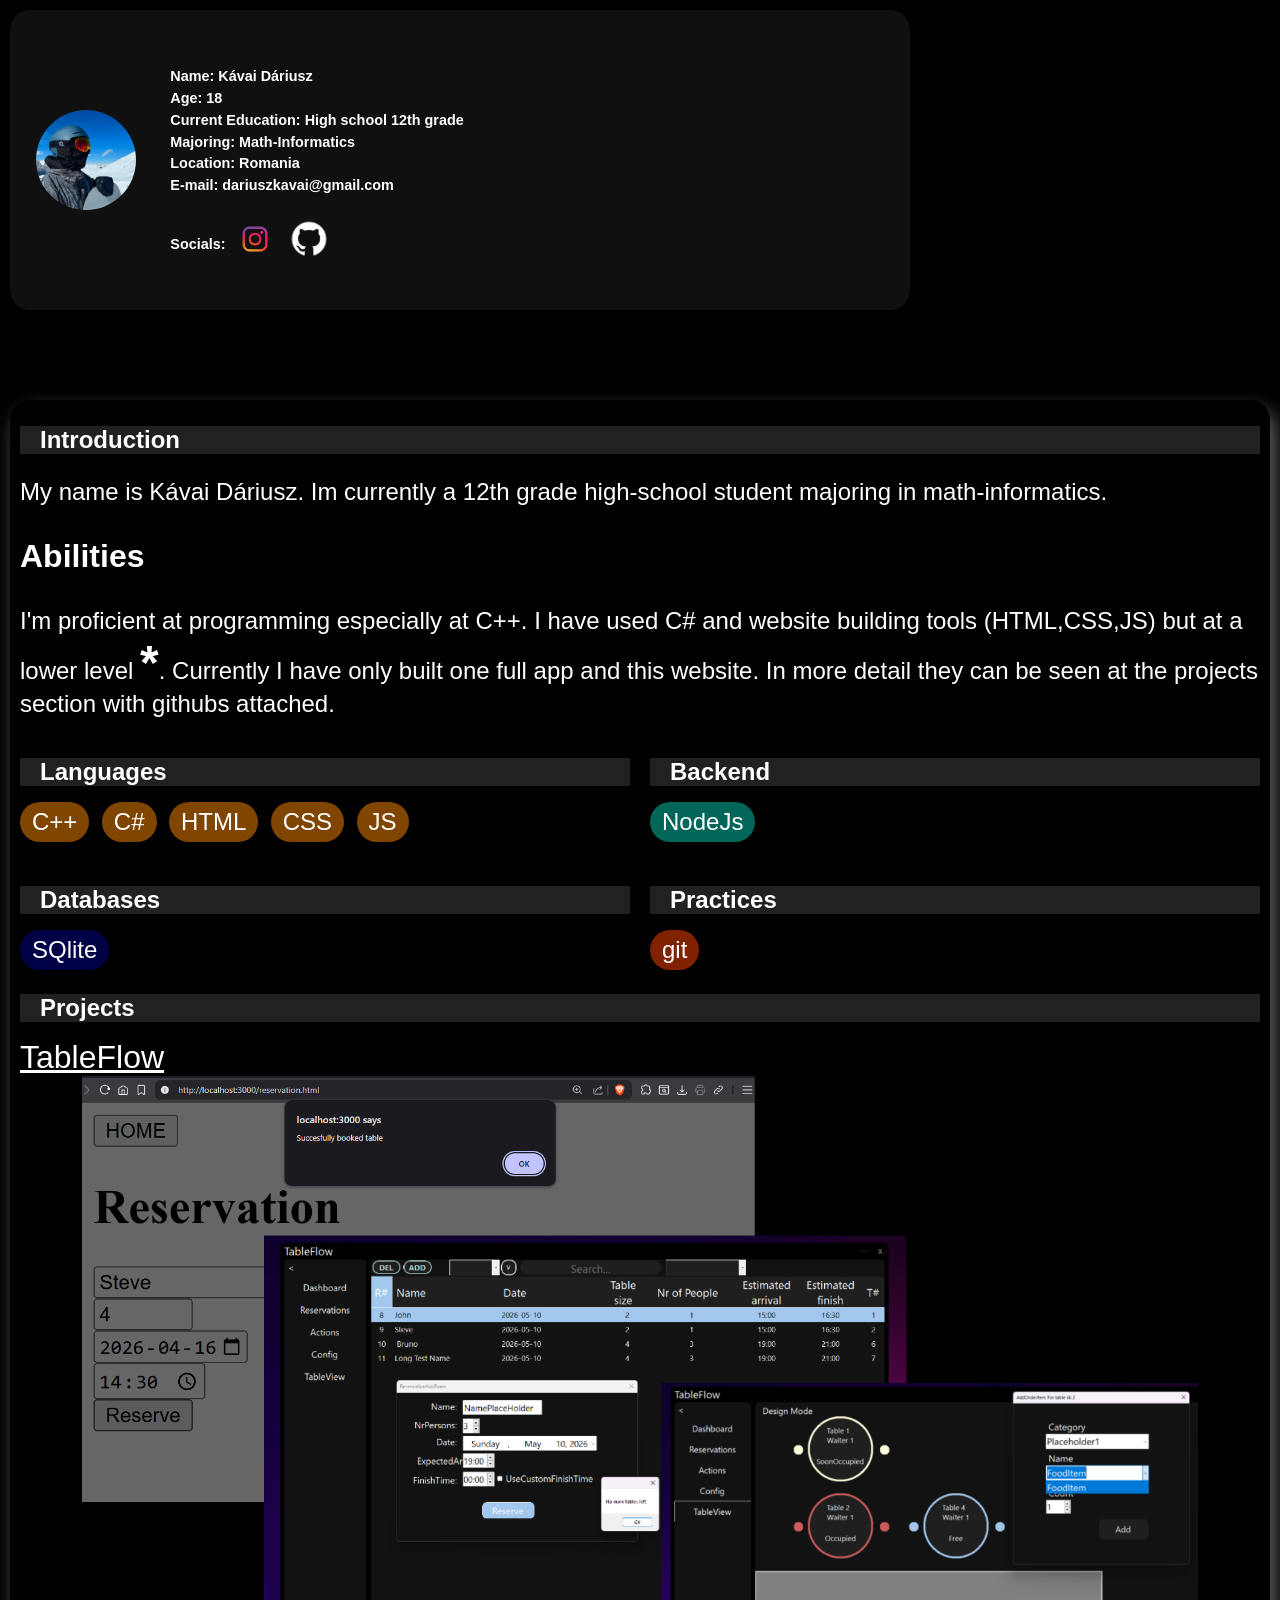
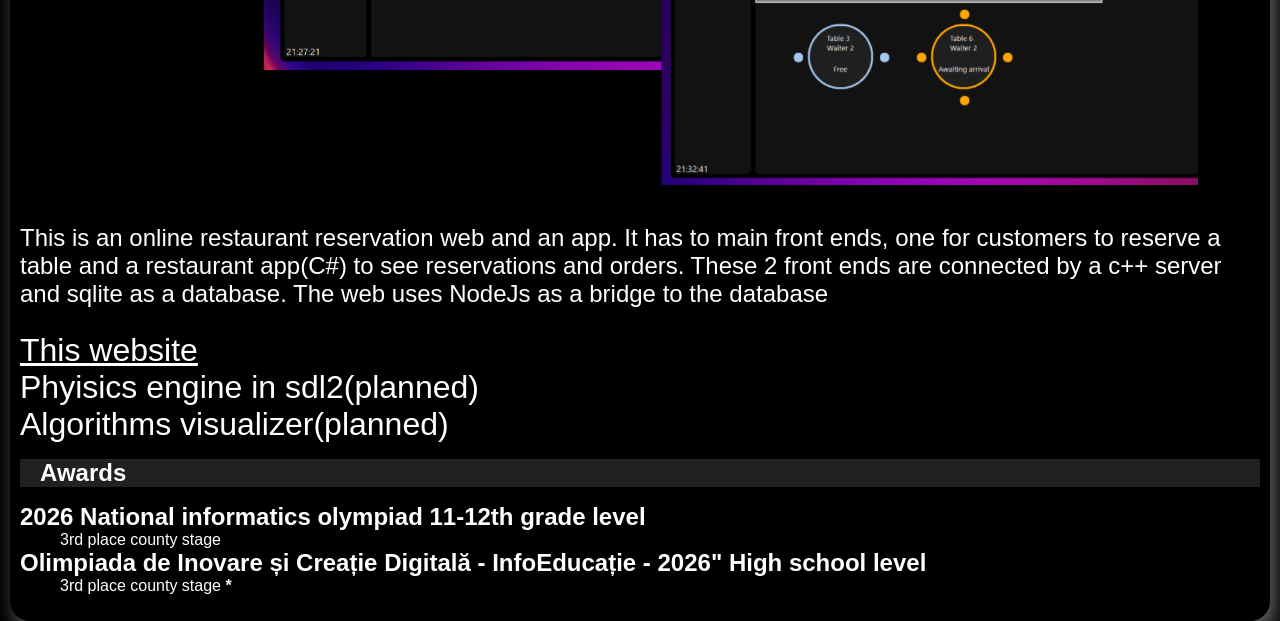
<file: index.html>
<!DOCTYPE html>
<html lang="en">

<head>
    <meta charset="UTF-8" />
    <meta http-equiv="X-UA-Compatible" content="IE=edge" />
    <meta name="viewport" content="width=device-width, initial-scale=1.0" />
    <link rel="stylesheet" href="style.css">
    <title>Kavai Dariusz</title>
</head>

<body>
    <canvas id="matrix"></canvas>
    <div class="box">
        <div class="circle"><img src="images/Selfie.png" alt="Selfie"></div>
        <ul class="info">
            <li>Name: Kávai Dáriusz</li>
            <li>Age: 18</li>
            <li>Current Education: High school 12th grade</li>
            <li>Majoring: Math-Informatics</li>
            <li>Location: Romania</li>
            <li>E-mail: dariuszkavai@gmail.com</li>
            <li>Socials: <a href="https://www.instagram.com/kavai_dariusz/" target="_blank"><img
                        src="images/Instagram.png"></a>
                <a href="https://github.com/KavaiDariusz" target="_blank"><img src="images/Github.png">
                </a>
            </li>
        </ul>
    </div>
    <div class="CentralGlass">
        <h1>Introduction</h1>
        <p> My name is Kávai Dáriusz.
            Im currently a 12th grade high-school student majoring in math-informatics.</p>

        <h3> Abilities</h3>
        <p>I'm proficient at programming especially at C++.
            I have used C# and website building tools (HTML,CSS,JS) but at a lower level
            <span class="Hover1"><b>*</b></span><span class="HoverHide1"><b>(I would rank my skills: 1.C++ 2.C#
                    3.Website)</b></span>.
            Currently I have only built one full app and this website.
            In more detail they can be seen at the projects section with githubs attached.
        </p>
        <div class="SkillsContainer">
            <div class="SkillCategory">
                <h1> Languages</h1>
                <span class="LanguagesText">C++</span>
                <span class="LanguagesText">C#</span>
                <span class="LanguagesText">HTML</span>
                <span class="LanguagesText">CSS</span>
                <span class="LanguagesText">JS</span>
            </div>

            <div class="SkillCategory">
                <h1> Backend</h1>
                <span class="BackendsText">NodeJs</span>
            </div>

            <div class="SkillCategory">
                <h1> Databases</h1>
                <span class="DatabasesText">SQlite</span>
            </div>

            <div class="SkillCategory">
                <h1> Practices</h1>
                <span class="PracticesText">git</span>
            </div>

        </div>
        <h1> Projects</h1>
        <div class="TableFlow">
            <a href="https://github.com/KavaiDariusz/TableFlow">TableFlow</a>
            <div class="TableFlowImages">
                <img src="images/WebsiteSuccesfulReservation.png" width="100%">
            </div>
            <p>This is an online restaurant reservation web and an app. It has to main front ends, one for customers
                to reserve a table and a restaurant app(C#) to see reservations and orders. These 2 front ends are
                connected
                by a c++ server and sqlite as a database. The web uses NodeJs as a bridge to the database </p>
        </div>
        <div class="ThisWebsite"><a href="https://github.com/KavaiDariusz/KavaiDariuszInfoWeb">This website</a>
        </div>
        <div class="PhysicsEngine">Phyisics engine in sdl2(planned)</div>
        <div class="AlgorithmsVisualizer">Algorithms visualizer(planned)</div>

        <h1>Awards</h1>
        <dl>
            <dt>2026 National informatics olympiad 11-12th grade level</dt>
            <dd>3rd place county stage </dd>
            <dt>Olimpiada de Inovare și Creație Digitală - InfoEducație - 2026" High school level</dt>
            <dd>3rd place county stage
                <span class="Hover2"><b>*</b></span><span class="HoverHide2"><b>(Also its the competition where I
                        made
                        TableFlow)</b></span>
            </dd>
    </div>
    <script src="background.js"></script>
</body>

</html>
</file>
<file: style.css>
body {
     background-color: black;
     color: white;
     font-family: Arial, Helvetica, sans-serif;
     margin: 0;
 }

 a {
     color: inherit;
 }

 #matrix {
     position: fixed;
     inset: 0;
     width: 100vw;
     height: 100vh;
     z-index: -1;
     pointer-events: none;
 }

 .CentralGlass {
     margin-left: 1000px;
     margin-right: 5%;

     background-color: rgba(0, 0, 0, 0.5);
     box-shadow: 5px 10px 20px rgba(255, 255, 255, 0.4);

     border-radius: 20px;
     padding: 10px;
     backdrop-filter: blur(12px);
 }

 .box {
     position: fixed;

     top: 20px;
     left: 20px;

     width: clamp(400px, 40vw, 900px);
     box-sizing: border-box;

     display: grid;
     grid-template-columns: minmax(120px, 1fr) minmax(0, 2fr);
     align-items: center;

     background-color: rgba(33, 33, 33, 0.5);
     backdrop-filter: blur(12px);

     padding: clamp(1rem, 2vw, 2rem);
     border-radius: 20px;

     min-height: 300px;
     max-width: 900px;

     .circle {
         width: clamp(100px, 15vw, 18rem);
         height: clamp(100px, 15vw, 18rem);

         background-color: white;
         border-radius: 50%;

         overflow: hidden;
         justify-self: center;
     }

     .circle img {
         width: 100%;
         height: 100%;
         object-fit: cover;
         display: block;
         object-position: center;
     }

     .info {
         list-style: none;
         margin: 0;
         padding: 0;
         margin-left: 20px;
     }

     .info li {
         font-size: clamp(0.8rem, 1.3vw, 1.5rem);
         margin: clamp(0.2rem, 0.5vw, 0.5rem);
         padding: clamp(0.1rem, 0.25vw, 0.25rem);

         overflow-wrap: anywhere;
     }
 }

 h1 {
     background-color: #212121;
     text-indent: 20px;
     font-size: 2.5rem;
 }

 /*For phones*/
 @media (max-width: 1500px) {

     .box {
         position: fixed;

         top: 10px;
         left: 10px;
         right: 10px;

         width: auto;
         padding: 1rem;

         grid-template-columns: 120px 1fr;

         .circle {
             width: 100px;
             height: 100px;
         }

         .info li {
             font-size: 0.9rem;
             margin: 0.2em;
             padding: 0.1em;
         }
     }

     .CentralGlass {
         margin-left: 10px;
         margin-right: 10px;
         margin-top: 400px;
         min-height: 100vh;
     }

     h1 {
         text-indent: 20px;
         font-size: 1.5rem;
     }
 }

 .HoverHide1 {
     display: none;
 }

 .Hover1 {
     font-size: 3rem;
 }

 .Hover1:hover+.HoverHide1 {
     display: block;
     color: white;
 }


 .HoverHide2 {
     display: none;
 }

 .Hover2:hover+.HoverHide2 {
     display: block;
     color: white;
 }

 h3 {
     font-size: 2rem;
 }

 p {
     font-size: 1.5rem;
 }

 dl {
     dt {
         font-size: 1.5rem;
         font-weight: bold;
     }
 }

 ul {
     font-size: large;
     font-weight: bold;
 }

 .info img {
     width: 50px;
     height: 50px;
     position: relative;
     top: 15px;
 }


 .TableFlow {
     font-size: xx-large;
 }

 .TableFlow .TableFlowImages {
     padding: 0% 5%;
 }

 .ThisWebsite {
     font-size: xx-large;
 }

 .PhysicsEngine {
     font-size: xx-large;
 }

 .AlgorithmsVisualizer {
     font-size: xx-large;
 }

 .SkillsContainer {
     display: grid;
     grid-template-columns: 1fr 1fr;
     grid-template-rows: 1fr 1fr;
     gap: 20px;

     .LanguagesText {
         display: inline-block;
         font-size: 1.5rem;
         font-weight: 500;

         background-color: rgba(255, 140, 0, 0.5);

         padding: 6px 12px;

         margin-right: 8px;
         margin-bottom: 8px;

         border-radius: 9999px;
     }

     .DatabasesText {
         display: inline-block;
         font-size: 1.5rem;
         font-weight: 500;
         background-color: rgba(0, 0, 139, 0.5);

         padding: 6px 12px;

         margin-right: 8px;
         margin-bottom: 8px;

         border-radius: 9999px;
     }

     .BackendsText {
         display: inline-block;
         font-size: 1.5rem;
         font-weight: 500;
         background-color: rgba(0, 204, 178, 0.5);

         padding: 6px 12px;

         margin-right: 8px;
         margin-bottom: 8px;

         border-radius: 9999px;
     }

     .PracticesText {
         display: inline-block;
         font-size: 1.5rem;
         font-weight: 500;
         background-color: rgba(255, 69, 0, 0.5);

         padding: 6px 12px;

         margin-right: 8px;
         margin-bottom: 8px;

         border-radius: 9999px;
     }
 }

 .SkillCategory {
     padding: 0px;
 }
</file>
